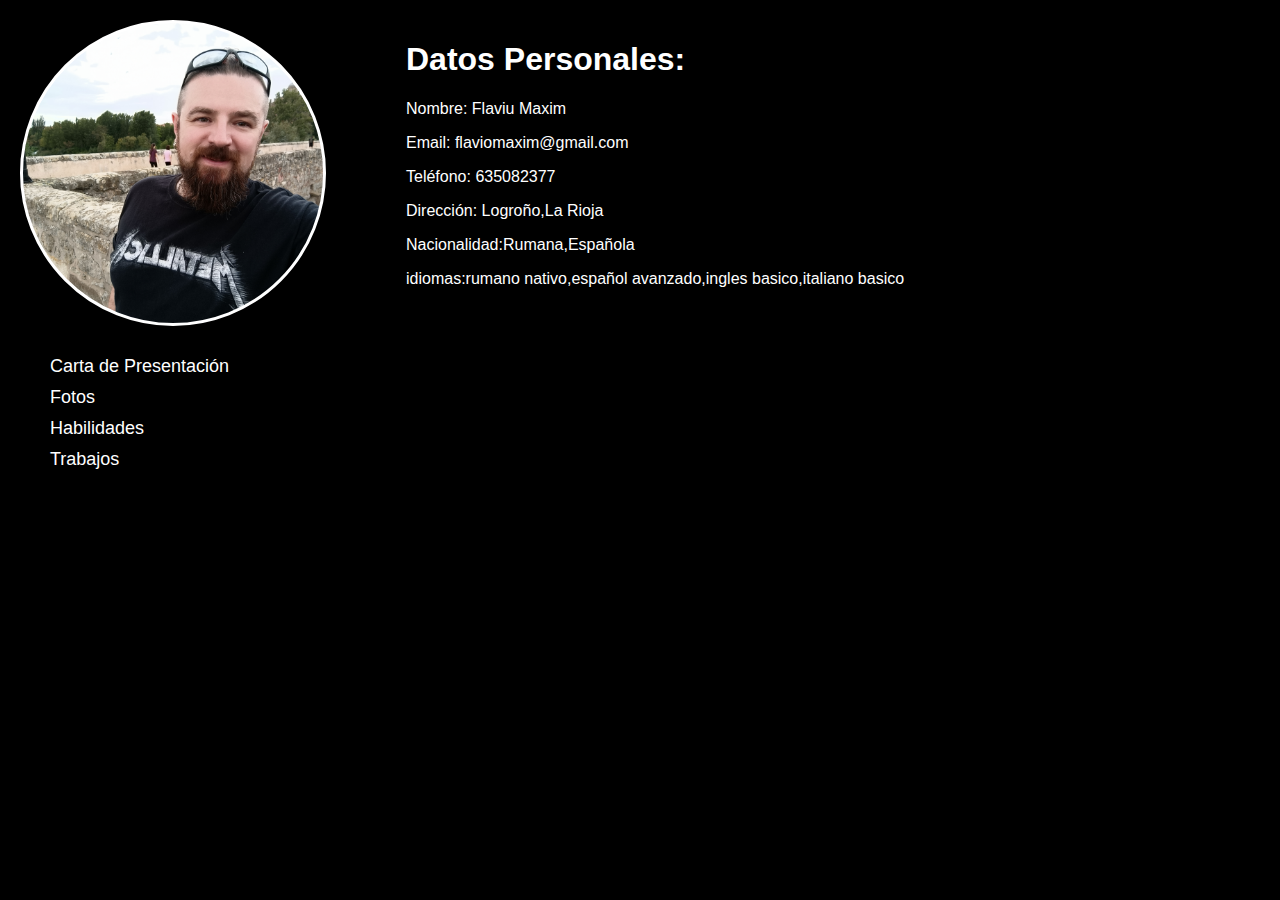
<file: index.html>
<!DOCTYPE html>
<html lang="es">

<head>
    <meta charset="UTF-8">
    <meta name="viewport" content="width=device-width, initial-scale=1.0">
    <title>Mi Currículum</title>
    <link rel="stylesheet" href="styles.css">
</head>

<body>
    <div class="container">
        <div class="sidebar">
            <div class="photo"></div>
            <ul class="links">
                <li><a href="carta.html">Carta de Presentación</a></li>
                <li><a href="fotos.html">Fotos</a></li>
                <li><a href="habilidades.html">Habilidades</a></li>
                <li><a href="trabajos.html">Trabajos</a></li>
            </ul>
        </div>
        <div class="content">
            <div class="personal-info">
                <h1>Datos Personales:</h1>
                <p>Nombre: Flaviu Maxim</p>
                <p>Email: flaviomaxim@gmail.com</p>
                <p>Teléfono: 635082377</p>
                <p>Dirección: Logroño,La Rioja</p>
                <p>Nacionalidad:Rumana,Española</p>
                <p>idiomas:rumano nativo,español avanzado,ingles basico,italiano basico</p>

            </div>
        </div>
    </div>
</body>

</html>
</file>
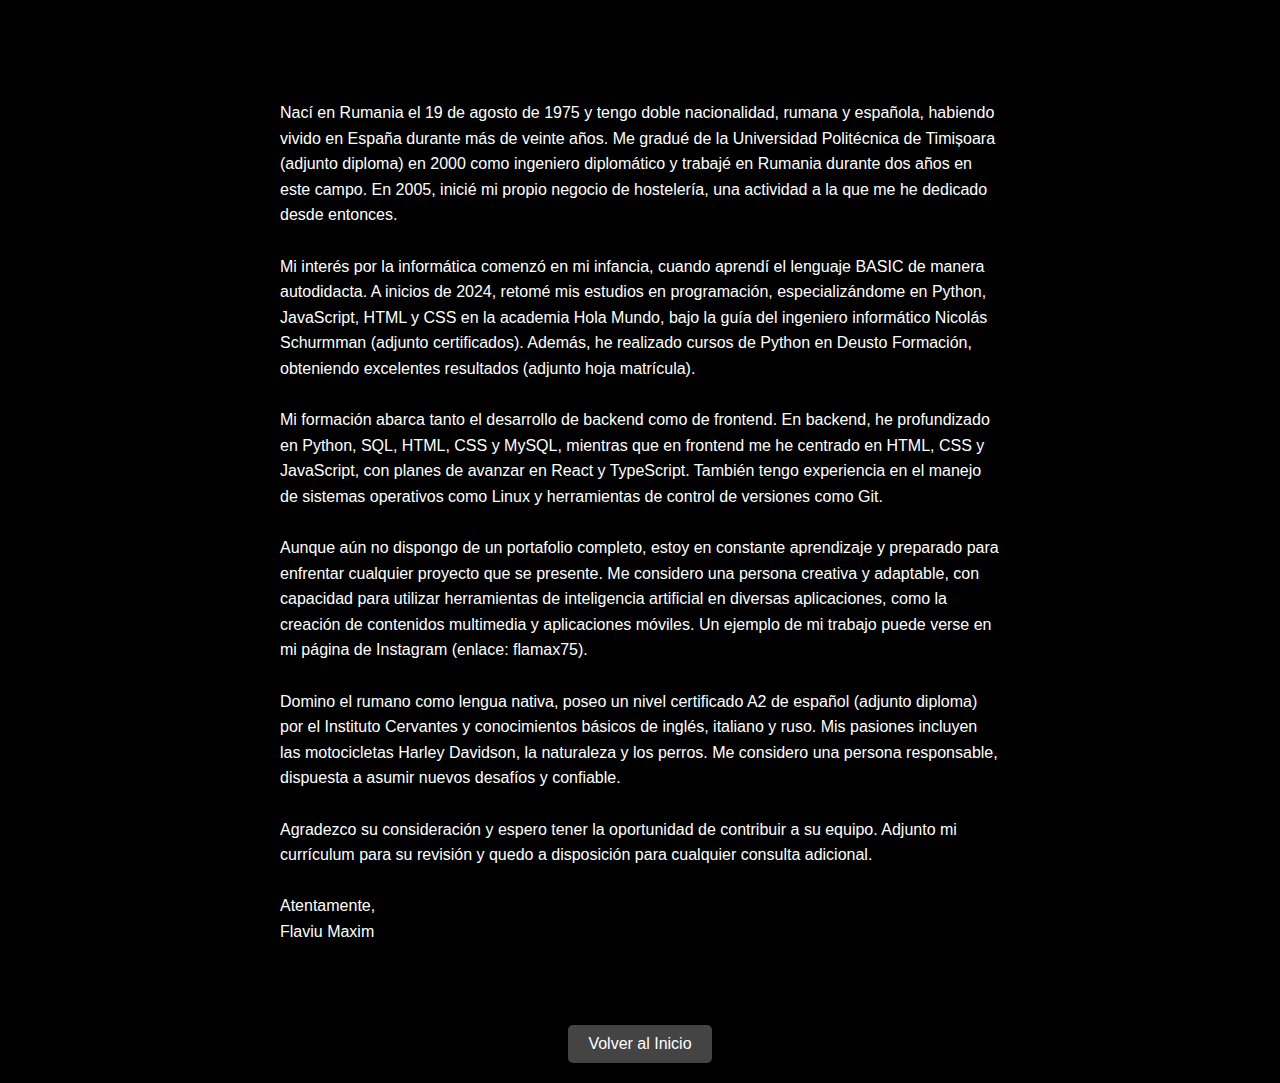
<file: carta.html>
<!DOCTYPE html>
<html lang="es">

<head>
    <meta charset="UTF-8">
    <meta name="viewport" content="width=device-width, initial-scale=1.0">
    <title>Carta de Presentación</title>
    <link rel="stylesheet" href="styles.css">
</head>

<body>
    <div class="page-container">
        <div class="presentation-letter">
            <p>
                Nací en Rumania el 19 de agosto de 1975 y tengo doble nacionalidad, rumana y española, habiendo vivido
                en España durante más de veinte años. Me gradué de la Universidad Politécnica de Timișoara (adjunto
                diploma) en 2000 como ingeniero diplomático y trabajé en Rumania durante dos años en este campo. En
                2005, inicié mi propio negocio de hostelería, una actividad a la que me he dedicado desde entonces.
                <br><br>
                Mi interés por la informática comenzó en mi infancia, cuando aprendí el lenguaje BASIC de manera
                autodidacta. A inicios de 2024, retomé mis estudios en programación, especializándome en Python,
                JavaScript, HTML y CSS en la academia Hola Mundo, bajo la guía del ingeniero informático Nicolás
                Schurmman (adjunto certificados). Además, he realizado cursos de Python en Deusto Formación, obteniendo
                excelentes resultados (adjunto hoja matrícula).
                <br><br>
                Mi formación abarca tanto el desarrollo de backend como de frontend. En backend, he profundizado en
                Python, SQL, HTML, CSS y MySQL, mientras que en frontend me he centrado en HTML, CSS y JavaScript, con
                planes de avanzar en React y TypeScript. También tengo experiencia en el manejo de sistemas operativos
                como Linux y herramientas de control de versiones como Git.
                <br><br>
                Aunque aún no dispongo de un portafolio completo, estoy en constante aprendizaje y preparado para
                enfrentar cualquier proyecto que se presente. Me considero una persona creativa y adaptable, con
                capacidad para utilizar herramientas de inteligencia artificial en diversas aplicaciones, como la
                creación de contenidos multimedia y aplicaciones móviles. Un ejemplo de mi trabajo puede verse en mi
                página de Instagram (enlace: flamax75).
                <br><br>
                Domino el rumano como lengua nativa, poseo un nivel certificado A2 de español (adjunto diploma) por el
                Instituto Cervantes y conocimientos básicos de inglés, italiano y ruso. Mis pasiones incluyen las
                motocicletas Harley Davidson, la naturaleza y los perros. Me considero una persona responsable,
                dispuesta a asumir nuevos desafíos y confiable.
                <br><br>
                Agradezco su consideración y espero tener la oportunidad de contribuir a su equipo. Adjunto mi
                currículum para su revisión y quedo a disposición para cualquier consulta adicional.
                <br><br>
                Atentamente,<br>
                Flaviu Maxim
            </p>
        </div>

        <!-- Botón para volver al inicio -->
        <a href="index.html" class="back-button">Volver al Inicio</a>
    </div>
</body>

</html>
</file>
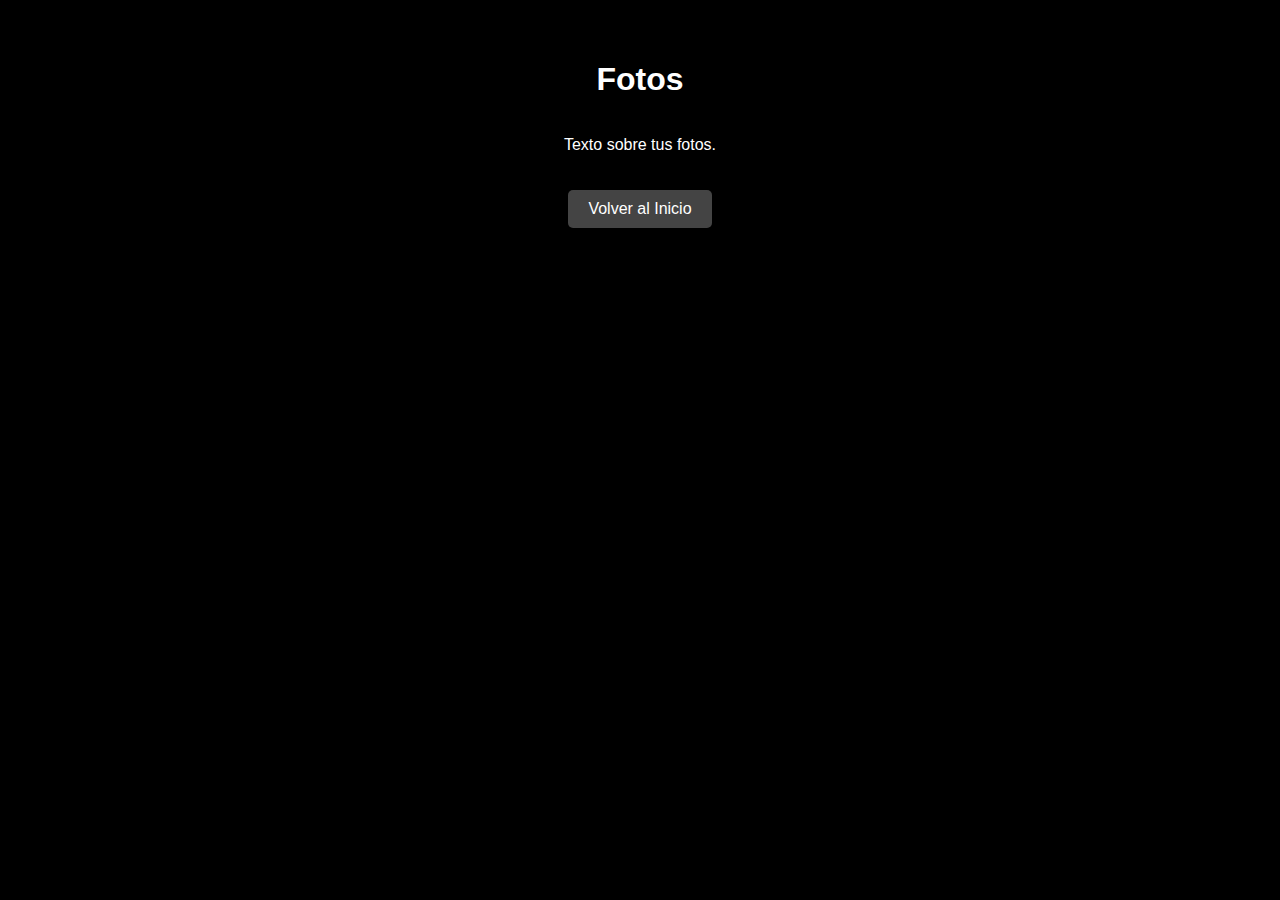
<file: fotos.html>
<!DOCTYPE html>
<html lang="es">

<head>
    <meta charset="UTF-8">
    <meta name="viewport" content="width=device-width, initial-scale=1.0">
    <title>Fotos</title>
    <link rel="stylesheet" href="styles.css">
</head>

<body>
    <div class="page-container">
        <h1>Fotos</h1>
        <p>Texto sobre tus fotos.</p>

        <!-- Botón para volver al inicio -->
        <a href="index.html" class="back-button">Volver al Inicio</a>
    </div>
</body>

</html>
</file>
<file: styles.css>
body {
    margin: 0;
    padding: 0;
    font-family: Arial, sans-serif;
    background-color: #000;
    color: #fff;
}

.container {
    display: flex;
    flex-direction: column;
    align-items: flex-start;
    justify-content: flex-start;
    margin: 20px;
    /* Margen general */
}

.sidebar {
    display: flex;
    flex-direction: column;
    align-items: flex-start;
    margin-bottom: 20px;
}

.photo {
    width: 200px;
    /* Tamaño ajustado para mejor visualización en dispositivos móviles */
    height: 200px;
    border-radius: 50%;
    background-image: url('images/foto1.jpg');
    /* Ruta de la imagen */
    background-size: cover;
    background-position: center;
    margin-bottom: 20px;
    border: 3px solid #fff;
}

.links {
    list-style: none;
    padding: 0;
    margin: 0 0 20px 20px;
}

.links li {
    margin: 10px 0;
}

.links a {
    text-decoration: none;
    color: #fff;
    font-size: 18px;
    padding: 10px;
    border-radius: 5px;
    transition: background-color 0.3s;
}

.links a:hover {
    background-color: #444;
}

.content {
    margin-left: 20px;
}

.personal-info {
    text-align: left;
    margin-bottom: 20px;
}

/* Estilo específico para la página de la carta de presentación */
.page-container {
    display: flex;
    flex-direction: column;
    align-items: center;
    justify-content: flex-start;
    /* Alineación modificada para dispositivos móviles */
    padding: 20px;
    margin-top: 20px;
    /* Reducido el margen superior en móviles */
    height: auto;
    /* Permitir que el contenedor crezca según sea necesario */
}

.presentation-letter {
    background-color: #000;
    color: #fff;
    padding: 20px;
    /* Reducido para móviles */
    text-align: left;
    /* Texto alineado a la izquierda para mejor legibilidad en móviles */
    border-radius: 10px;
    max-width: 800px;
    margin: 20px 0;
    width: 100%;
    /* Ocupa todo el ancho del contenedor */
    box-sizing: border-box;
    /* Incluye padding y border en el ancho total */
}

.presentation-letter p {
    margin: 0;
    line-height: 1.6;
    font-size: 16px;
    /* Fuente ligeramente más pequeña en móviles */
}

.back-button {
    display: inline-block;
    margin-top: 20px;
    padding: 10px 20px;
    background-color: #444;
    color: #fff;
    text-decoration: none;
    border-radius: 5px;
    transition: background-color 0.3s;
}

.back-button:hover {
    background-color: #666;
}

/* Media Queries para dispositivos móviles */
@media (min-width: 768px) {
    .container {
        flex-direction: row;
        align-items: flex-start;
    }

    .sidebar {
        margin-right: 40px;
        margin-bottom: 0;
    }

    .photo {
        width: 300px;
        /* Tamaño más grande para pantallas más grandes */
        height: 300px;
    }

    .links {
        margin: 0 0 0 20px;
    }

    .content {
        margin-left: 40px;
    }

    .personal-info {
        margin-left: auto;
        margin-right: 40px;
    }

    .presentation-letter {
        padding: 40px;
        font-size: 18px;
        /* Tamaño de fuente mayor para pantallas grandes */
    }
}

/* Ajustes para dispositivos pequeños */
@media (max-width: 768px) {
    .page-container {
        margin-top: 20px;
        /* Disminuir el margen superior en dispositivos móviles */
        height: auto;
        /* Permite que el contenido crezca según sea necesario */
    }

    .presentation-letter {
        padding: 20px;
        /* Reducir padding para móviles */
        font-size: 16px;
        max-width: 100%;
        /* Asegura que la carta ocupe todo el ancho disponible en móviles */
    }

    .photo {
        width: 150px;
        /* Tamaño más pequeño para móviles */
        height: 150px;
    }

    .links a {
        font-size: 16px;
    }

    .personal-info {
        margin-left: 0;
        margin-right: 0;
        font-size: 14px;
    }
}
</file>
